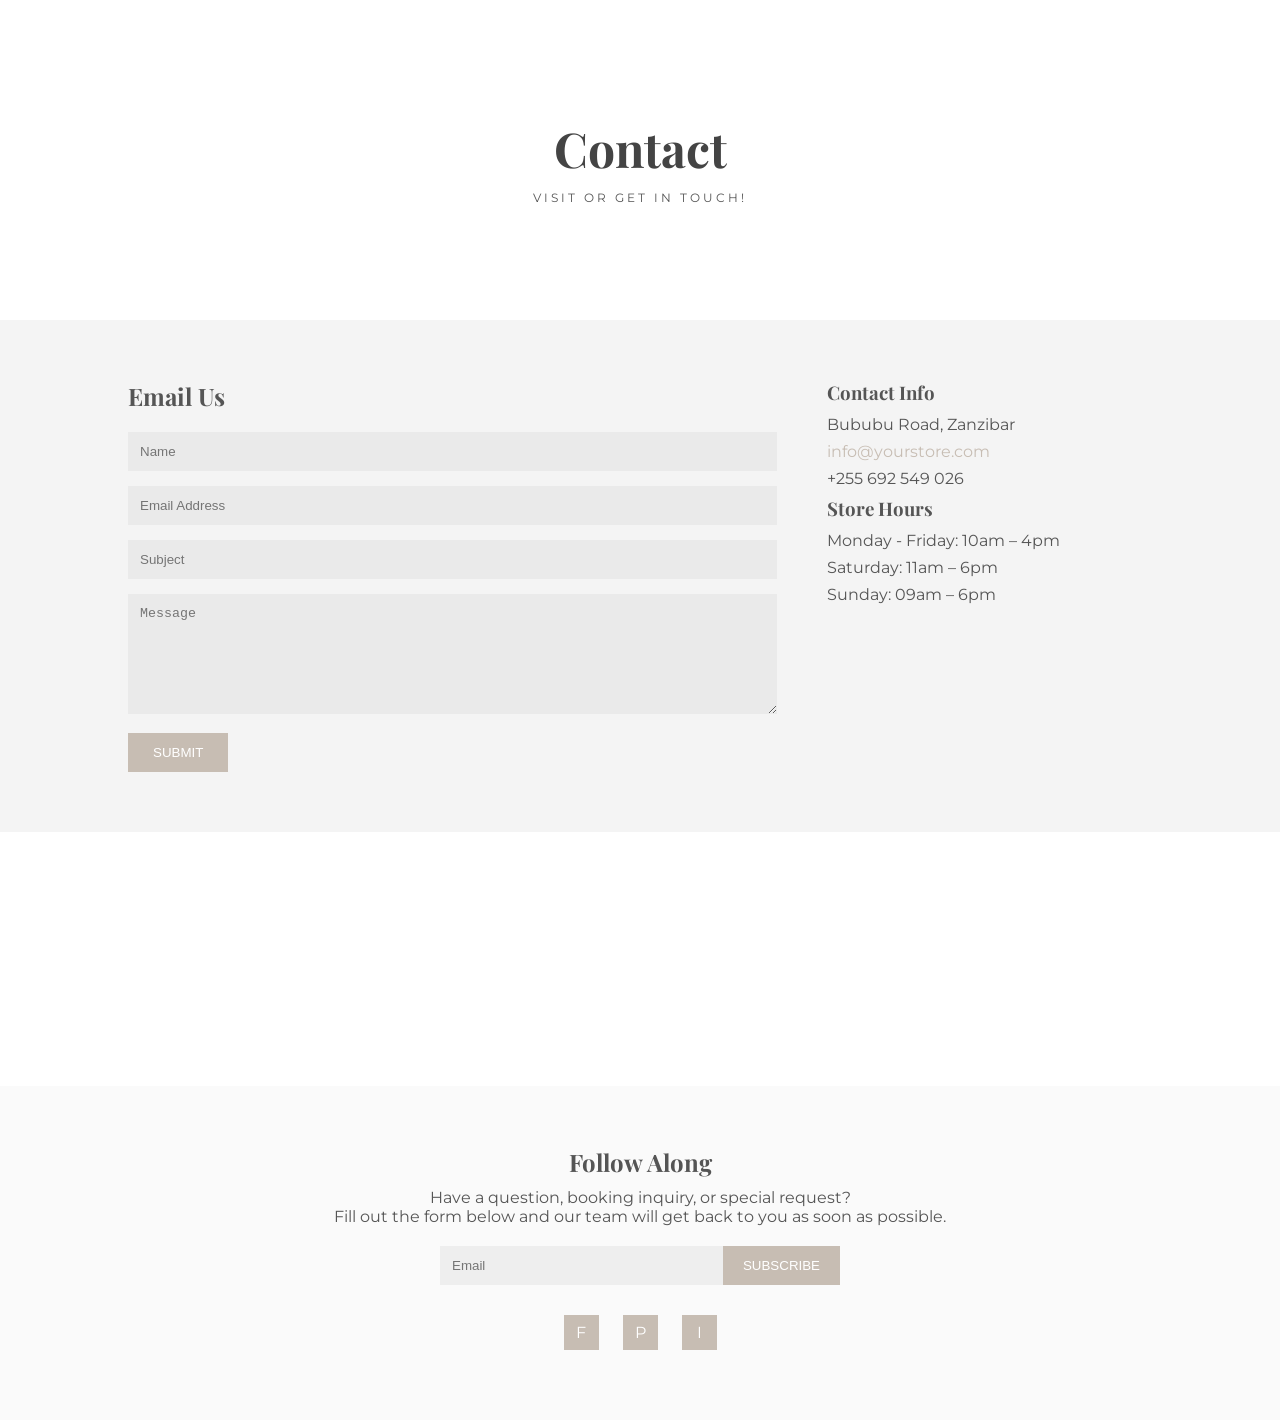
<file: contact.html>
<!DOCTYPE html>
<html lang="en">
<head>
    <meta charset="UTF-8">
    <meta name="viewport" content="width=device-width, initial-scale=1.0">
    <title>Contact Us  Weddings, Proposal's & Event| Zanzibar</title>

    <!-- Google Font -->
    <link href="https://fonts.googleapis.com/css2?family=Playfair+Display:wght@400;600&family=Montserrat:wght@300;400&display=swap" rel="stylesheet">

    <link rel="stylesheet" href="contact.css">
</head>
<body>

<!-- HERO SECTION -->
<section class="hero">
    <div class="hero-content">
        <h1>Contact</h1>
        <p>VISIT OR GET IN TOUCH!</p>
    </div>
</section>

<!-- CONTACT SECTION -->
<section class="contact-section">
    <div class="container">

        <!-- LEFT FORM -->
        <div class="form-box">
            <h2>Email Us</h2>
            <form>
                <input type="text" placeholder="Name">
                <input type="email" placeholder="Email Address">
                <input type="text" placeholder="Subject">
                <textarea placeholder="Message"></textarea>
                <button type="submit">SUBMIT</button>
            </form>
        </div>

        <!-- RIGHT INFO -->
        <div class="info-box">
            <h3>Contact Info</h3>
            <p>Bububu Road, Zanzibar</p>
            <p class="email">info@yourstore.com</p>
            <p>+255 692 549 026</p>

            <h3>Store Hours</h3>
            <p>Monday - Friday: 10am – 4pm</p>
            <p>Saturday: 11am – 6pm</p>
            <p>Sunday: 09am – 6pm</p>
        </div>

    </div>
</section>

<!-- MAP SECTION -->
<section class="map">
    <iframe 
        src="https://www.google.com/maps?q=Bububu+Road+Zanzibar+Tanzania&output=embed"
        loading="lazy">
    </iframe>
</section>

<!-- FOLLOW SECTION -->
<section class="follow">
    <h2>Follow Along</h2>
    <p>Have a question, booking inquiry, or special request?</p>
    <p>Fill out the form below  and our team will get back to you as soon as possible.</p>

    <div class="subscribe">
        <input type="email" placeholder="Email">
       <button type="submit"> SUBSCRIBE </button>
    </div>

    <div class="socials">
        <a href="#">F</a>
        <a href="#">P</a>
        <a href="#">I</a>
    </div>
</section>

</body>
</html>
</file>
<file: contact.css>
* {
    margin: 0;
    padding: 0;
    box-sizing: border-box;
}

body {
    font-family: 'Montserrat', sans-serif;
    color: #555;
}

/* HERO */
.hero {
    background: 
        linear-gradient(rgba(255,255,255,0.4), rgba(255,255,255,0.4)),
        url('https://images.unsplash.com/photo-1519741497674-611481863552') no-repeat center/cover;
    
    height: 320px;
    display: flex;
    align-items: center;
    justify-content: center;
    text-align: center;}

.hero-content h1 {
    font-family: 'Playfair Display', serif;
    font-size: 48px;
    color: #444;
}

.hero-content p {
    letter-spacing: 3px;
    font-size: 12px;
    margin-top: 10px;
}

/* CONTACT */
.contact-section {
    background: #f4f4f4;
    padding: 60px 10%;
}

.container {
    display: flex;
    gap: 50px;
}

.form-box {
    flex: 2;
}

.form-box h2 {
    font-family: 'Playfair Display', serif;
    margin-bottom: 20px;
}

form input,
form textarea {
    width: 100%;
    padding: 12px;
    margin-bottom: 15px;
    border: none;
    background: #eaeaea;
}

form textarea {
    height: 120px;
}

form button {
    background: #c7bdb3;
    border: none;
    padding: 12px 25px;
    color: white;
    cursor: pointer;
}

/* INFO */
.info-box {
    flex: 1;
}

.info-box h3 {
    font-family: 'Playfair Display', serif;
    margin-bottom: 10px;
}

.info-box p {
    margin-bottom: 8px;
}

.email {
    color: #c7bdb3;
}

/* MAP */
.map iframe {
    width: 100%;
    height: 250px;
    border: none;
    filter: grayscale(100%);
}

/* FOLLOW */
.follow {
    text-align: center;
    padding: 60px 20px;
    background: #fafafa;
}

.follow h2 {
    font-family: 'Playfair Display', serif;
    margin-bottom: 10px;
}

.subscribe {
    margin: 20px auto;
    max-width: 400px;
    display: flex;
}

.subscribe input {
    flex: 1;
    padding: 12px;
    border: none;
    background: #eee;
}

.subscribe button {
    padding: 12px 20px;
    border: none;
    background: #c7bdb3;
    color: white;
    
}

/* SOCIALS */
.socials a {
    display: inline-block;
    margin: 10px;
    width: 35px;
    height: 35px;
    line-height: 35px;
    background: #c7bdb3;
    color: white;
    text-decoration: none;
}

/* FOOTER */
.footer {
  background: #f3f0ee;
  text-align: center;
  padding: 50px 20px;
}

.footer .logo {
  font-family: 'Playfair Display', serif;
  font-size: 24px;
}

.social a {
  margin: 10px;
  color: #b76e79;
  font-size: 18px;
}

.links a {
  display: block;
  color: #555;
  text-decoration: none;
  margin: 10px;
  text-align: right;
}
</file>
